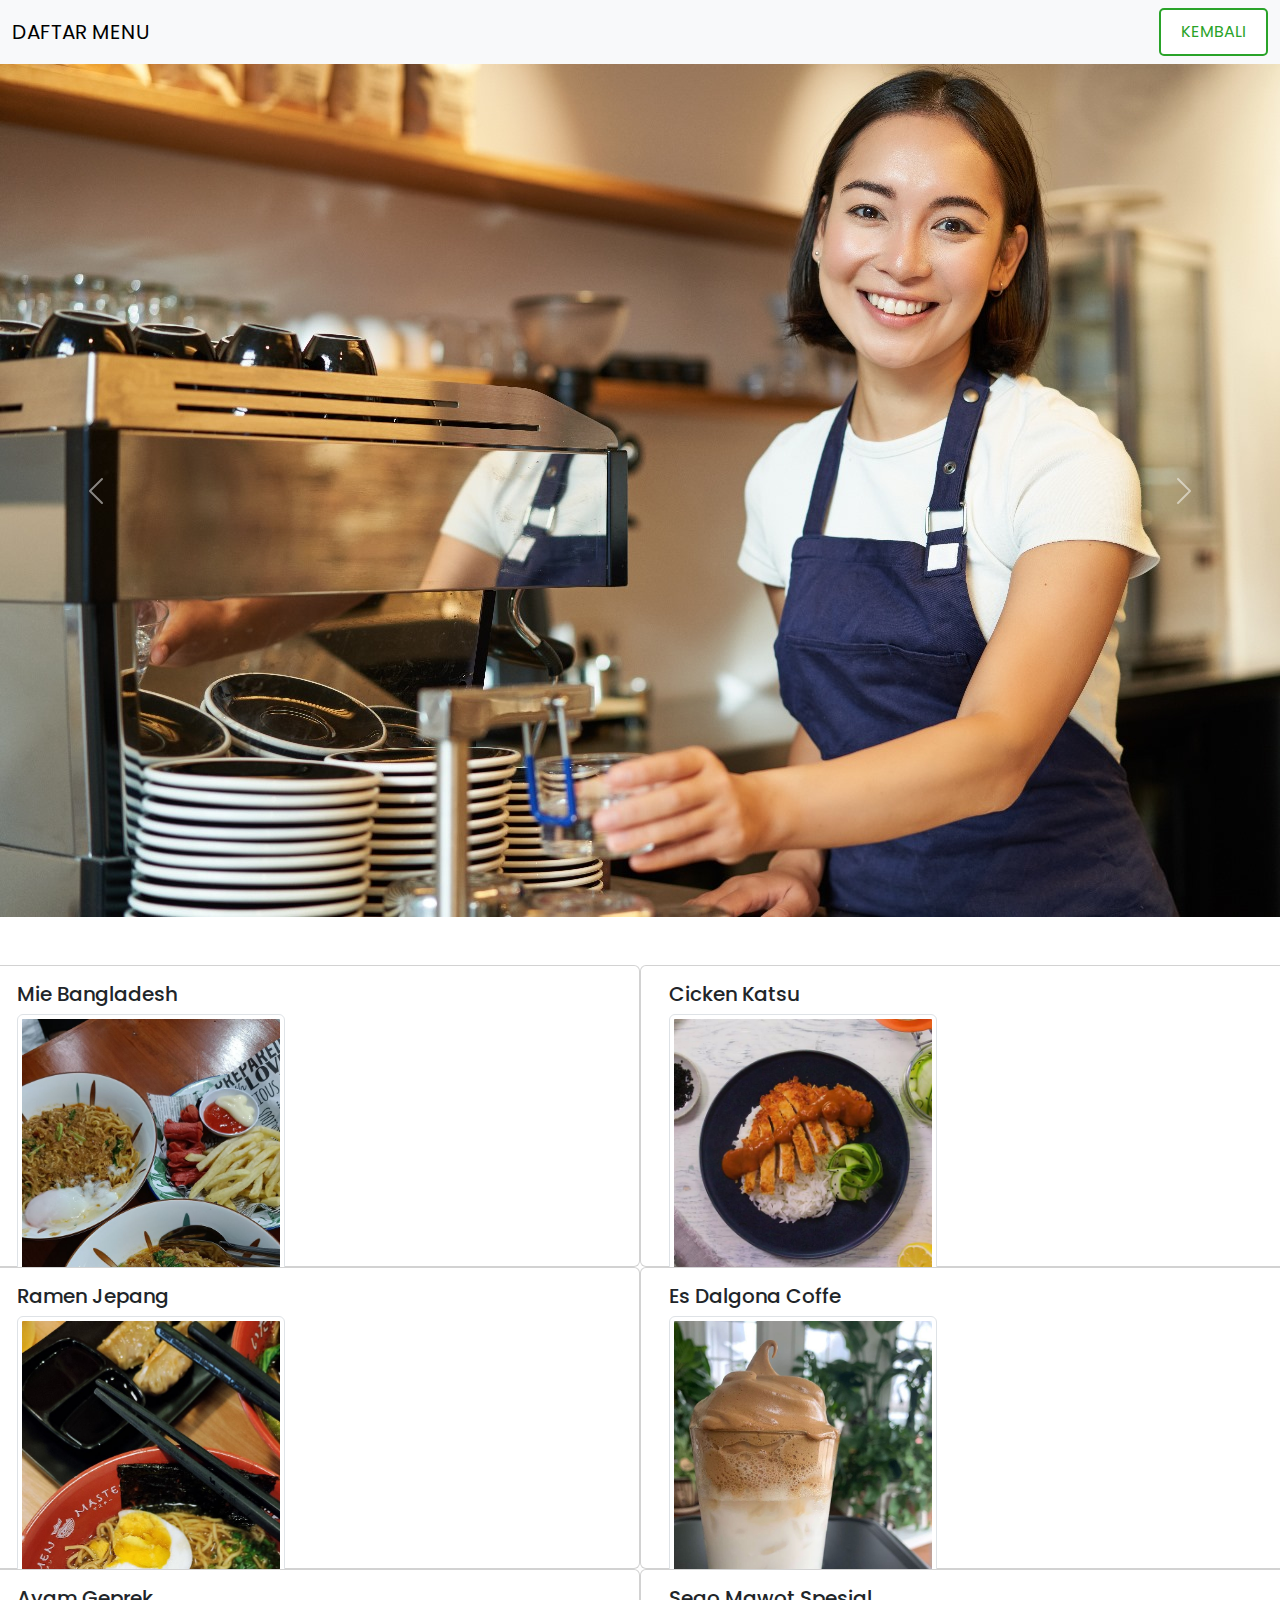
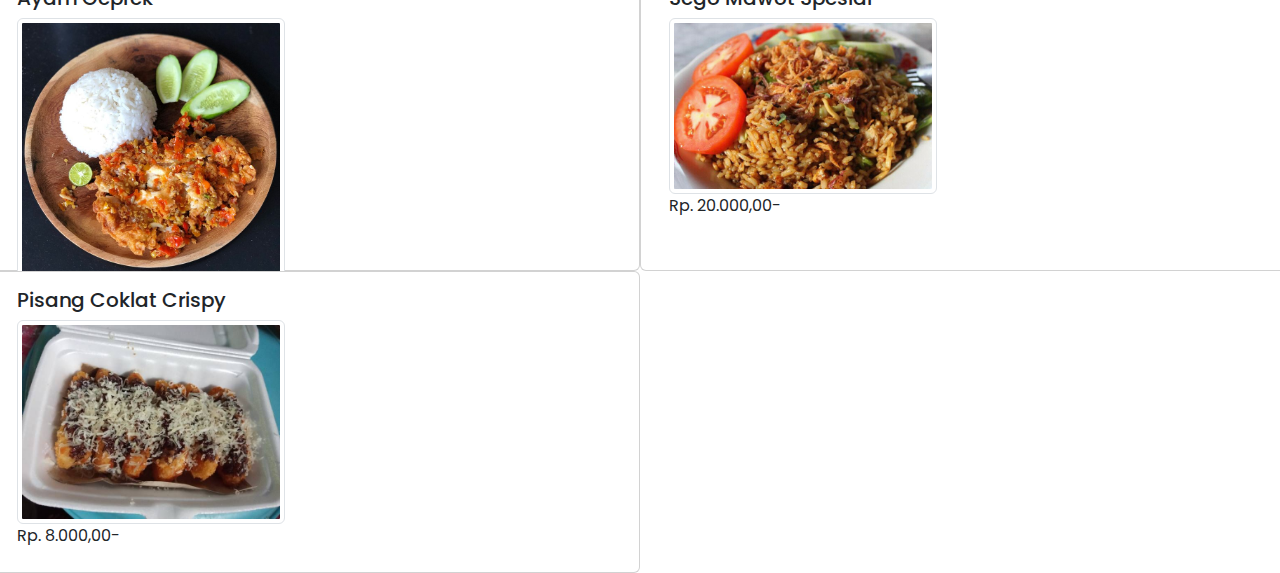
<file: fasilitas.html>
<!DOCTYPE html>
<html lang="en">

<head>
    <meta charset="UTF-8">
    <meta name="viewport" content="width=device-width, initial-scale=1.0">
    <title>Daftar Menu</title>
    <link href="https://cdn.jsdelivr.net/npm/bootstrap@5.3.3/dist/css/bootstrap.min.css" rel="stylesheet"
        integrity="sha384-QWTKZyjpPEjISv5WaRU9OFeRpok6YctnYmDr5pNlyT2bRjXh0JMhjY6hW+ALEwIH" crossorigin="anonymous">
    <link rel="stylesheet" href="style.css">
</head>

<body>
    <div>
        <!-- ini navbar -->
        <nav class="navbar bg-body-tertiary">
            <div class="container-fluid">
                <a class="navbar-brand">DAFTAR MENU</a>
                <form class="d-flex" role="search">
                    <div a href="index.html" class="btn">
                        KEMBALI
                    </div>
                </form>
            </div>
        </nav>
        <!-- ini navbar end -->

        <!-- Carousel -->
        <div id="carouselExample" class="carousel slide">
            <div class="carousel-inner">
                <div class="carousel-item active">
                    <img src="img/bahan1.jpg" class="d-block w-100"
                        alt="gambar/kamar1">
                </div>
                <div class="carousel-item">
                    <img src="img/bahan2.jpg" class="d-block w-100"
                        alt="gambar/kamar2">
                </div>
                <div class="carousel-item">
                    <img src="img/bahan3.jpg"
                        class="d-block w-100" alt="gambar/kamar3">
                </div>
            </div>
            <button class="carousel-control-prev" type="button" data-bs-target="#carouselExample" data-bs-slide="prev">
                <span class="carousel-control-prev-icon" aria-hidden="true"></span>
                <span class="visually-hidden">Previous</span>
            </button>
            <button class="carousel-control-next" type="button" data-bs-target="#carouselExample" data-bs-slide="next">
                <span class="carousel-control-next-icon" aria-hidden="true"></span>
                <span class="visually-hidden">Next</span>
            </button>
        </div>
        <!-- Carousel end -->

        <!-- ini produk -->
        <div class="mt-5">
            <div class="row">
                <div class="card col-sm-6">
                    <div class="card-body">
                        <h5 class="card-title">Mie Bangladesh</h5>
                        <img src="img/mie.jpg" 
                            class="img-thumbnail" alt="...">
                        <p class="card-text">
                            Rp. 12.000,00-
                        </p>
                    </div>
                </div>
                <div class="card col-sm-6">
                    <div class="card-body">
                        <h5 class="card-title">Cicken Katsu</h5>
                        <img src="img/katsu.jpg"
                            class="img-thumbnail" alt="gambar/kamar mandi dalam">
                        <p class="card-text">Rp. 15.000,00-</p>
                    </div>
                </div>
                <div class="card col-sm-6">
                    <div class="card-body">
                        <h5 class="card-title">Ramen Jepang</h5>
                        <img src="img/Ramen Master.jpg"
                            class="img-thumbnail" alt="gambar/kursimeja">
                        <p class="card-text">Rp. 20.000,00-</p>


                    </div>
                </div>
                <div class="card col-sm-6">
                    <div class="card-body">
                        <h5 class="card-title">Es Dalgona Coffe</h5>
                        <img src="img/dalgona.jpg"
                            class="img-thumbnail" alt="gambar/lemari">
                        <p class="card-text">Rp. 10.000,00-</p>
                    </div>
                </div>
                <div class="card col-sm-6">
                    <div class="card-body">
                        <h5 class="card-title">Ayam Geprek</h5>
                        <img src="img/Ayam geprek.jpg" class="img-thumbnail" alt="gambar/toilet">
                        <p class="card-text">Rp. 15.000,00-</p>
                    </div>
                </div>
                <div class="card col-sm-6">
                    <div class="card-body">
                        <h5 class="card-title">Sego Mawot Spesial</h5>
                        <img src="img/nasgor jawa.jpg" class="img-thumbnail" alt="gambar/lemari">
                        <p class="card-text">Rp. 20.000,00-</p>
                    </div>
                </div>
                <div class="card col-sm-6">
                    <div class="card-body">
                        <h5 class="card-title">Pisang Coklat Crispy</h5>
                        <img src="img/piscok.jpg"
                            class="img-thumbnail" alt="gambar/kolamrenang">
                        <p class="card-text">Rp. 8.000,00-</p>
                    </div>
                </div>
            </div>
        </div>

        <!-- ini produk end -->
    </div>


    <script src="https://cdn.jsdelivr.net/npm/bootstrap@5.3.3/dist/js/bootstrap.bundle.min.js"
        integrity="sha384-YvpcrYf0tY3lHB60NNkmXc5s9fDVZLESaAA55NDzOxhy9GkcIdslK1eN7N6jIeHz"
        crossorigin="anonymous"></script>
</body>

</html>
</file>
<file: style.css>
@import url('https://fonts.googleapis.com/css2?family=Poppins:ital,wght@100;200;300;400;500;600;700;800;900&display=swap');

* {
  margin: 0;
  padding: 0;
  box-sizing: border-box;
}

body {
  font-family: "Poppins", sans-serif;
  overflow-x: hidden;
}

header {
  position: fixed;
  top: 0;
  width: 100%;
  display: flex;
  justify-content: space-between;
  align-items: center;
  padding: 20px 50px;
  background: rgba(255, 255, 255, 0.2);
  backdrop-filter: blur(5px);
  z-index: 1000;
  transition: transform 0.3s ease, opacity 0.3s ease;
}

header.scrolled {
  padding: 10px 40px; /* Mengecilkan padding saat scroll */
  transform: translateY(-10px); /* Menggeser header ke atas */
  background: rgba(255, 255, 255, 0.8); /* Mengubah background agar lebih solid saat scroll */
}

header.hide {
  transform: translateY(-100%); /* Menggeser header keluar layar */
  opacity: 0; /* Menyembunyikan header dengan mengurangi opacity */
}

.logo img {
  width: 7rem;
  transition: all 0.3s ease;
}

header.scrolled .logo img {
  width: 40px; /* Mengecilkan ukuran logo saat scroll */
}

nav ul {
  display: flex;
  list-style: none;
}

nav ul li {
  margin-left: 20px;
}

nav ul li a {
  text-decoration: none;
  color: white;
  padding: 10px;
  border-radius: 5px;
  transition: color 0.3s, background-color 0.3s, padding 0.3s ease;

}

nav ul li a:hover,
nav ul li a.active {
  color: black;
  background-color: white;
  border: 2px solid white;
  padding: 10px 10%;
}

.parallax {
  background-attachment: fixed;
  background-size: cover;
  background-position: center;
}

.home {
  height: 100vh;
  background-image: url('img/parallax1.jpg');
  display: flex;
  justify-content: center;
  align-items: center;
  color: white;
  text-align: center;
  font-size: 2rem;
  text-shadow: 2px 4px 5px gray;
}

.about {
  height: 100vh;
  padding: 100px 50px;
  background-image: url('img/parallax2.jpg');
  color: white;
  text-align: center;
}

.about h2 {
  line-height: 1.5;
  font-size: 50px;
  text-shadow: 2px 4px 5px gray;
}

.about p {
  margin-bottom: 20px;
  line-height: 1.5;
  font-size: 20px;
  text-shadow: 2px 4px 5px gray;
}

.order {
  height: 100vh;
  padding: 100px 50px;
  background-image: url('img/parallax4.jpg');
  color: white;
  text-align: center;
}

.order h2 {
  margin-bottom: 20px;
  line-height: 1.5;
  font-size: 50px;
  text-shadow: 2px 4px 5px gray;
}

.order p {
  margin-bottom: 20px;
  line-height: 1.5;
  font-size: 30px;
  text-shadow: 2px 4px 5px gray;
}

.card-body {
  width: 300px;
  height: 300px;
  justify-content: center;
  align-items: center;
}

.footer {
  height: 10vh;
  padding: 20px;
  background-color: #000;
  color: white;
  text-align: center;
}

.btn {
  background-color: #fff;
  border: 2px solid #29a329; /* Green border */
  border-radius: 5px; /* Rounded corners */
  padding: 10px 20px; /* Padding for text */
  font-size: 16px; /* Text size */
  text-align: center; /* Center text */
  text-decoration: none; /* Remove underline */
  display: inline-block; /* Make it a block element for better styling */
  color: #29a329; /* Green text color */
  cursor: pointer; /* Show hand cursor on hover */
}

.btn a{
  text-decoration: none;
}

.btn:hover {
  background-color: #29a329; /* Green background on hover */
  color: #fff; /* White text on hover */
}

@media (max-width: 768px) {
  header {
    flex-direction: column;
    align-items: center;
    padding: 10px 20px;
  }

  nav ul {
    flex-direction: column;
  }

  nav ul li {
    margin: 10px 0;
  }
}
</file>
